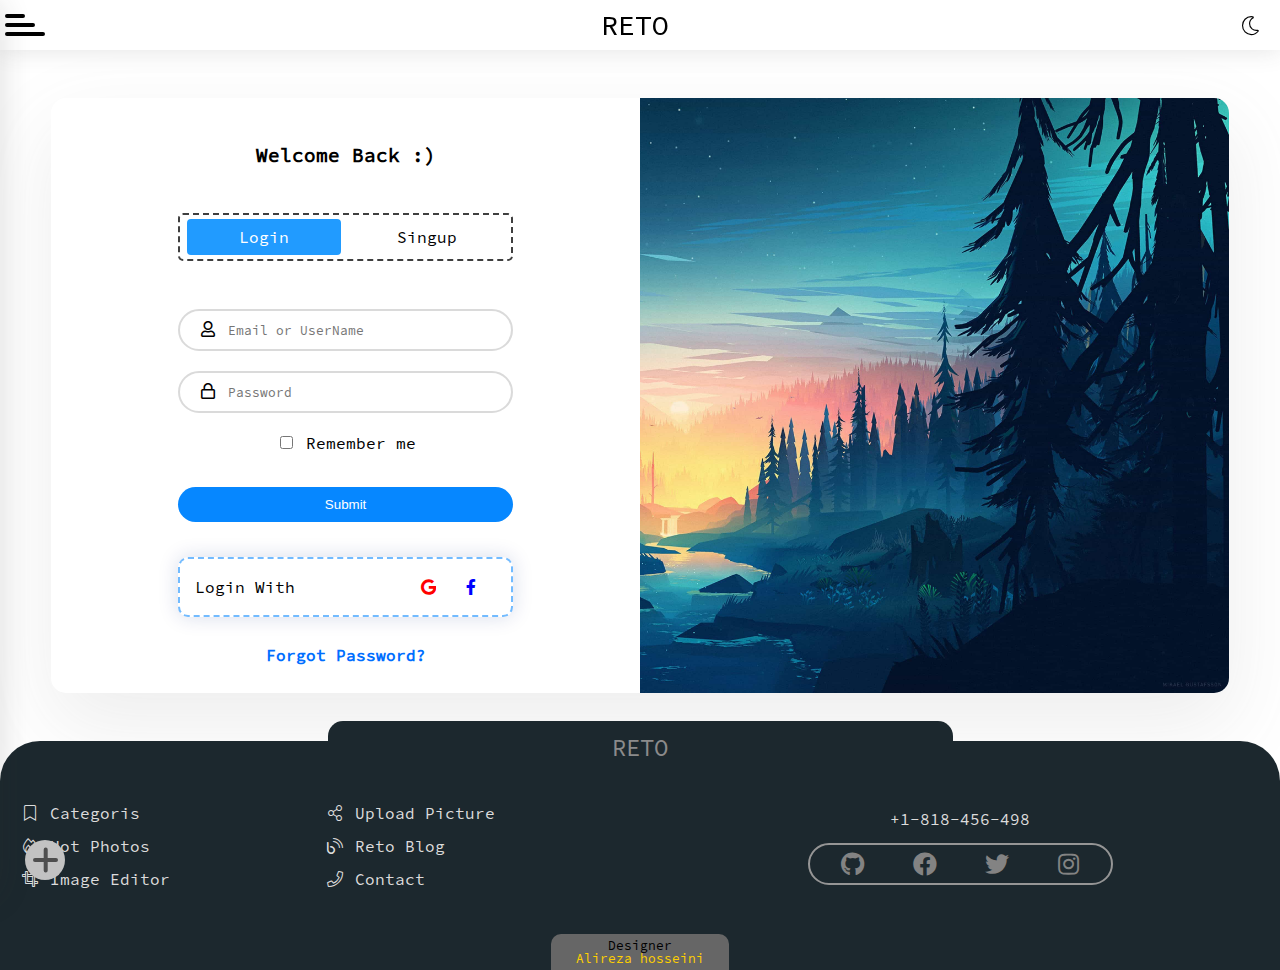
<file: pages/login.html>
<!DOCTYPE html>
<html lang="en">
	<head>
		<meta charset="UTF-8" />
		<title>RETO | Login Page</title>
		<meta
			name="viewport"
			content="width=device-width, initial-scale=1.0 , maximum-scale=1 "
		/>
		<link rel="title icon" type="image/png" href="./images/icon-video.svg" />
		<!-- styls -->
		<link rel="stylesheet" href="../css/login.css" />
		<link rel="stylesheet" href="../css/dark-theme.css" />
		<link rel="stylesheet" href="../css/general-class.css" />
		<link rel="stylesheet" href="../css/header-and-footer.css" />
		<link rel="stylesheet" href="../fonts/font-awesome/css/all.min.css" />
		<link rel="stylesheet" href="../bootstrap/bootstrap-grid-rtl.min.css" />
		<!-- End of styls -->
	</head>
	<body id="bodyChenger">
		<div class="container-fluid m-0 p-0">

            <!-- navigation -->
			<nav id="navigation">
				<!-- menu -->
				<!-- menu-button -->
				<a id="menu-button" title="menu">
					<div class="mb-line-1"></div>
					<div class="mb-line-2"></div>
					<div class="mb-line-3"></div>
				</a>
				<!-- End of menu-button -->
				<!-- hamberger menu -->
				<div id="hamberger-menu-background-fillter"></div>
				<div id="hamberger-menu">
					<!-- hamberger-header -->
					<div class="hamberger-header row">
						<a class="menu-close-btn col-2" id="menu-closer-1">
							<i class="fa fa-times"></i>
						</a>
						<a href="#" class="menu-logo col-8 p-0 text-center">
							<h1 class="h1">RETO</h1>
						</a>
					</div>
					<!-- hamberger-header -->
					<!-- hamberger-items -->
					<div class="hamberger-items">
						<ul id="hamberger-items-ul">
							<li>
								<a href="#">
									<i class="fa fa-bookmark fa-fw"></i><span>Categoris</span>
								</a>
							</li>
							<li>
								<a href="#">
									<i class="fa fa-fire-alt fa-fw"></i><span>Hot Photos</span>
								</a>
							</li>
							<li>
								<a href="#">
									<i class="fa fa-crop-alt fa-fw"></i><span>Image Editor</span>
								</a>
							</li>
							<li>
								<a href="#">
									<i class="fa fa-share-alt fa-fw"></i
									><span>Upload Picture</span>
								</a>
							</li>
							<li>
								<a href="#">
									<i class="fa fa-blog fa-fw"></i><span>Reto Blog</span>
								</a>
							</li>
						</ul>
					</div>
					<!-- End of hamberger-items -->
					<!-- social icons -->
					<div class="social-icons">
						<a href="#">
							<i class="fab fa-github"></i>
						</a>
						<a href="#">
							<i class="fab fa-facebook"></i>
						</a>
						<a href="#">
							<i class="fab fa-twitter"></i>
						</a>
						<a href="#">
							<i class="fab fa-instagram"></i>
						</a>
					</div>
					<!-- End of social icons -->
				</div>
				<!-- End of hamberger menu -->
				<!-- End of menu -->
				<!-- logo -->
				<a href="#" class="nav-logo" title="RETO gallery">
					<h1>RETO</h1>
				</a>
				<!-- End of logo -->

				<section class="buttons">

					<!-- switcher -->
					<div id="switcher">
						<input type="checkbox" id="darkButton" />
						<label for="darkButton"></label>
					</div>
					<!-- End of switcher -->
				</section>
			</nav>
			<!-- End of navigation -->

			<div class="form-base row my-5">
				<!-- forms  -->
				<div class="col-md-6 forms">
					<!-- form header -->
					<div class="forms-header">
						<h2 class="login-title active h2 bold mt-5 mb-3">Welcome Back :)</h2>
						<h2 class="singup-title h2 bold mt-5 mb-3">Welcome To RETO :)</h2>
						<div class="form-tabs">
							<span id="login-btn" class="active" title="login to Reto">Login</span>
							<span id="singup-btn" title="singin to Reto">Singup</span>
						</div>
					</div>
					<!-- End of form header -->
					<!-- login form -->
					<form action="#" method="POST" class="login-form active" id="login-form">
						<div class="text-center">
							<div class="input-group">
								<i class="fa fa-user"></i>
								<input
									type="text"
									name="user-name"
									placeholder="Email or UserName"
									required
									minlength="4"
								/>
							</div>
							<div class="input-group">
								<i class="fa fa-lock"></i>
								<input type="password" name="password" placeholder="Password" />
							</div>
							<div class="checkbox">
								<input type="checkbox" name="c" id="c" />
								<label for="c">Remember me</label>
							</div>
							<button type="submit">Submit</button>
							<div class="login-with mx-auto mb-3">
								<h4>Login With</h4>
								<div class="icons ml-auto">
									<a class="google">
										<i class="fab fa-google"></i>
										<span>Goole</span>
									</a>
									<a class="facebook">
										<i class="fab fa-facebook-f"></i>
										<span>Facebook</span>
									</a>
								</div>
							</div>
							<a href="#" class="forgot-pass">
								Forgot Password?
							</a>
						</div>
					</form>
					<!-- End of login form -->
					<!-- Singup form -->
					<form action="#" method="POST" class="singup-form " id="singup-form">
						<div class="text-center">
							<div class="input-group">
								<i class="fa fa-user"></i>
								<input
									type="text"
									name="user-name"
									placeholder="UserName"
									required
									minlength="4"
								/>
							</div>
							<div class="input-group">
								<i class="fa fa-envelope"></i>
								<input
									type="email"
									name="email"
									placeholder="Email"
									required
									minlength="8"
								/>
							</div>
							<div class="input-group">
								<i class="fa fa-lock"></i>
								<input type="password" name="password" placeholder="Password" />
							</div>
							<div class="checkbox">
								<input type="checkbox" name="accept" id="accept" />
								<label for="accept" class="singup-lable">
									<span>
										By Registering in <strong class="bold">RETO</strong> I Accept All Terms of <a href="#">Privacy</a>
									</span>
								</label>
							</div>
							<button type="submit">Submit</button>
							<div class="login-with mx-auto mb-3">
								<h4>Singup With</h4>
								<div class="icons ml-auto">
									<a class="google">
										<i class="fab fa-google"></i>
										<span>Goole</span>
									</a>
									<a class="facebook">
										<i class="fab fa-facebook-f"></i>
										<span>Facebook</span>
									</a>
								</div>
							</div>
							<a href="#" class="forgot-pass">
								You Have an Account.? Login
							</a>
						</div>
					</form>
					<!-- End of Singup form -->
				</div>
				<!-- forms  -->

				<!-- form image  -->
				<div class="col-md-6 form-image">	
				</div>
				<!-- End of form image  -->
			</div>

			<!-- footer -->
			<footer class="row m-0 p-0">
				<div class="col-12">
					<h2 class="footer-logo">RETO</h2>
				</div>
				<div class="col footer-menu mx-auto">
					<ul class="footer-menu-ul mx-auto row">
						<div class="col-md-6 p-0 m-0">
							<li>
								<a href="#">
									<i class="fa fa-bookmark fa-fw"></i><span>Categoris</span>
								</a>
							</li>
							<li>
								<a href="#">
									<i class="fa fa-fire-alt fa-fw"></i><span>Hot Photos</span>
								</a>
							</li>
							<li>
								<a href="#">
									<i class="fa fa-crop-alt fa-fw"></i><span>Image Editor</span>
								</a>
							</li>
						</div>
						<div class="col-md-6 p-0 m-0">
							<li>
								<a href="#">
									<i class="fa fa-share-alt fa-fw"></i
									><span>Upload Picture</span>
								</a>
							</li>
							<li>
								<a href="#">
									<i class="fa fa-blog fa-fw"></i><span>Reto Blog</span>
								</a>
							</li>
							<li>
								<a href="#">
									<i class="far fa-phone fa-fw"></i><span>Contact</span>
								</a>
							</li>
						</div>
					</ul>
				</div>
				<div class="col-md-6">
					<a href="callto:+1818456498" class="callto my-3">+1-818-456-498</a>
					<!-- social icons -->
					<div class="social-icons social-icons-footer">
						<a href="#">
							<i class="fab fa-github"></i>
						</a>
						<a href="#">
							<i class="fab fa-facebook"></i>
						</a>
						<a href="#">
							<i class="fab fa-twitter"></i>
						</a>
						<a href="#">
							<i class="fab fa-instagram"></i>
						</a>
					</div>
					<!-- End of social icons -->
				</div>
				<div class="col-12">
					<div class="copy">
						<p>Designer<a href="https://a-hosseini.ir"> Alireza hosseini</a></p>
					</div>
				</div>
			</footer>
			<!--End of footer -->

			<!-- switcher button -->
			<section id="page-switcher">
				<a class="page-switcher-btn" id="page-switcher-btn">
					<div class="line1"></div>
					<div class="line2"></div>
				</a>
				<div class="page-switcher-icons" id="page-switcher-icons">
					<div class="home">
						<a href="https://a-hosseini.ir/reto/">
							<i class="fa fa-home"></i> Home Page 
						</a>
					</div>
					<div class="blog">
						<a href="https://a-hosseini.ir/reto/pages/post.html">
							<i class="fa fa-blog"></i> Post Page
						</a>
					</div>
					<div class="login active">
						<a>
							<i class="fa fa-sign-in"></i> Login Page 
						</a>
					</div>
				</div>
			</section>
			<!-- End of switcher button -->

		</div>
		<!-- script -->
		<script src="../js/header.js"></script>
		<script src="../js/login.js"></script>
		<!-- End of script -->
	</body>
</html>
</file>
<file: css/login.css>
/* form */
.login-form , .singup-form{
    display: none;
}
.login-form.active{
    display: inline;
}
.singup-form.active{
    display: inline;
}
.login-title , .singup-title{
    display: none;
}
.login-title.active{
    display: block;
}
.singup-title.active{
    display: block;
}
.form-base{
    background-color: white;
    text-align: center;
    box-shadow: 2px 30px 80px .3px rgba(105, 105, 105, 0.116);
    border-radius: 15px;
    padding: 0px;
    -webkit-border-radius: 15px;
    -moz-border-radius: 15px;
    -ms-border-radius: 15px;
    -o-border-radius: 15px;
}
.form-tabs{
    width: 60%;
    display: flex;
    justify-content: space-around;
    margin: 3rem auto;
    text-align: center;
    padding: 4px 2px;
    border: 2px dashed rgb(63, 63, 63);
    border-radius: 5px;
    -webkit-border-radius: 5px;
    -moz-border-radius: 5px;
    -ms-border-radius: 5px;
    -o-border-radius: 5px;
    cursor:pointer;
}
.form-tabs span{
    padding: 10px;
    width: 49%;
    border-radius: 4px;
    -webkit-border-radius: 4px;
    -moz-border-radius: 4px;
    -ms-border-radius: 4px;
    -o-border-radius: 4px;
}
.form-tabs span.active{
    background: rgb(33, 155, 255);
    color: white;
}
.form-tabs span:hover{
    background-color: rgb(116, 116, 116);
    color: white;
}

.input-group{
    border: 2px solid #afafaf77;
    width:60%;
    margin: 20px auto;
    border-radius: 50px;
    padding: 10px;
    -webkit-border-radius: 50px;
    -moz-border-radius: 50px;
    -ms-border-radius: 50px;
    -o-border-radius: 50px;
}
.input-group input{
    outline: none;
    border: none;
    width: 85%;
    font-family: inherit;
    font-size: .8rem;
    background-color: transparent;
}
.input-group i{
    font-weight: 500;
    width: 5%;
}
button{
    background-color: rgb(6, 135, 255);
    color: white;
    padding: 10px;
    margin: 35px 0;
    width: 60%;
    border: none;
    border-radius: 40px;
    -webkit-border-radius: 40px;
    -moz-border-radius: 40px;
    -ms-border-radius: 40px;
    -o-border-radius: 40px;
    cursor:pointer;
}
button:hover{
    background-color: rgb(0, 84, 163);
}
label , #c , #accept{
    cursor:pointer;
}
.singup-lable span{
    width: 40%;
    line-height: 40px;
    font-weight: 700 !important;
    font-size: .8rem;
}

.login-with{
    border: 2px dashed rgb(114, 187, 255);
    width: 60%;
    padding: 15px;
    background-color: white;
    border-radius: 10px;
    -webkit-border-radius: 10px;
    -moz-border-radius: 10px;
    -ms-border-radius: 10px;
    -o-border-radius: 10px;
    box-shadow: 0 0 20px .2px rgba(0, 40, 128, 0.158);
    display: flex;
    align-items: center;
    justify-content: left;
}
.icons a{
    display: inline-flex;
    transition: .6s;
    cursor: pointer;
    width: 20px;
    -webkit-transition: .6s;
    -moz-transition: .6s;
    -ms-transition: .6s;
    -o-transition: .6s;
    overflow: hidden;
    align-items: center;
    justify-content: space-between;
    margin-right: 15px;
    padding: 5px;
    border-radius: 5px;
    -webkit-border-radius: 5px;
    -moz-border-radius: 5px;
    -ms-border-radius: 5px;
    -o-border-radius: 5px;
}
.icons a span{
    display: inline-block;
    font-size: .8rem;
    opacity:0;
}
.icons .google i{
    color: red;
}
.icons .facebook i{
    color: blue;
}
.icons a.google:hover{
    width:80px !important;
    background-color: red;
    color: white;
}
.icons a.google:hover i{
    color: white;
}
.icons a.facebook:hover{
    width:90px !important;
    background-color: blue;
    color: white;
}
.icons a.facebook:hover i{
    color: white;
}
.icons a:hover span{
    width: auto;
    opacity: 1;
    right: 0;
}
.forgot-pass , a{
    font-weight: 800;
    color: #006eff;
    margin: 30px auto;
    display: block;
}
.forgot-pass:hover{
    text-decoration: underline !important;
}
/*----End of form */

/* form image  */
.form-image{
    background: url('../images/login/login-gackground.jpg') right no-repeat;
    background-size: cover;
    border-radius: 0 15px 15px 0;
    -webkit-border-radius: 0 15px 15px 0;
    -moz-border-radius: 0 15px 15px 0;
    -ms-border-radius: 0 15px 15px 0;
    -o-border-radius: 0 15px 15px 0;
}
/*------End of form image  */
/*--------End of login */




/* mobile style */
@media screen and (max-width:768px){
/* form */
.form-tabs{
    width: 90%;
}
.input-group{
    width: 90%;
}
 button{
    width: 90%;
}
.login-with{
    width: 90%;
}
.form-image{
    display: none;
}
/*------End of form */
}
/* End of mobile style */





/* mobile fix style  */
@media screen and (max-width:380px){
    .login-with h4{
        font-size: .8rem;
    }
    .icons a.google:hover{
        width:30px ;
    }
    .icons a.facebook:hover{
        width:30px;
    }
    .icons a span{
        font-size: .5rem;
    }
    .icons a{
        margin-right: 0px;
    }
}
/*------ End of mobile fix style  */
</file>
<file: css/dark-theme.css>
/* in the name of allah */

body.dark{
    background-color: #0e0f1c;
}
body.dark p{
    color: rgb(226, 226, 226);
}

/* navigation */

body.dark #navigation{
    background-color: #0e171c;
}
body.dark .nav-logo{
    color: rgb(255, 208, 0);
}

body.dark #menu-button div{
     border-color: white;
 }
 body.dark #hamberger-menu{
     background-color: #27303b;
 }
 body.dark .menu-close-btn i{
     color: rgb(255, 255, 255);
 }
 body.dark .menu-logo{
     color: white;
 }

 body.dark #hamberger-items-ul li{
    border-bottom: 3px solid#27303b;
 }
 body.dark #hamberger-items-ul li:hover{
    border-bottom: 3px solid rgb(217, 241, 255);
 }
 body.dark #hamberger-items-ul li a{
     color: white;
 }
 body.dark .social-icons a i:hover{
    color: rgb(209, 209, 209);
}
body.dark .login-button{
    color: white;
}

/*------ End of navigation */

/* login */
body.dark .form-base{
    background-color:#1e262a ;
    color: rgb(209, 209, 209);
}
body.dark .forms input{
    color: rgb(209, 209, 209);
}
body.dark .login-tabs{
    border-color: #545b64;
}
body.dark .login-tabs span.active{
    background-color: #545b64;
}
body.dark .login-tabs span:hover{
    background-color: gray;
}
body.dark .login-with{
    background-color:#3a3a3a ;
    border-color: rgb(46, 46, 46);
}
body.dark .login-with .icons i{
    color: white;
}
/*------End of login */

/* navTool */
body.dark .navTool .col .navToolItem{
    color: white;
}
body.dark .navTool .col .navToolItem{
    background-color: rgb(39, 39, 39);
}
body.dark .navTool .col .navToolItem i{
    color: rgb(144, 144, 144);
}
body.dark .navTool .col .navToolItem:hover{
    background-color: rgb(70, 70, 70) !important;
}
body.dark .navToolArrows div{
    background-color: rgb(46, 46, 46);
    color: white;
}
body.dark .navToolArrows div:hover{
    background-color: rgb(85, 85, 85);
}
/* scrollbar  */
body.dark .navTool::-webkit-scrollbar-track{
    background-color: rgb(27, 27, 27);
}
body.dark .navTool::-webkit-scrollbar-thumb{
    background: rgb(56, 56, 56);
    border-radius: 10px;
    -webkit-border-radius: 10px;
    -moz-border-radius: 10px;
    -ms-border-radius: 10px;
    -o-border-radius: 10px;
}

/*----End of  scrollbar  */
/*-------End of navTool */

/* loading button */
body.dark .loadMoreBtn{
    background-color: rgb(200, 130, 0);
    color: rgb(0, 0, 0);
}
body.dark .end-of{
    color:rgb(226, 226, 226) ;
}
/*-------End of loading button */

/* post page  */
body.dark .post-image figcaption{
    color: white;
}
body.dark .post-image-data span i{
    color: gray;
}
body.dark .post-image-data span span{
    color: rgb(184, 184, 184);
}
body.dark .post-info-icons{
    background-color: rgb(31, 31, 31);
}
body.dark .post-info-icons a{
    color: rgb(179, 179, 179);
}
/* categoris */
body.dark .categoris h4{
    color: rgb(202, 202, 202);
}
body.dark .categoris-row::-webkit-scrollbar-track{
    background-color: rgb(27, 27, 27);
}
body.dark .categoris-row::-webkit-scrollbar-thumb{
    background: rgb(56, 56, 56);
    border-radius: 10px;
    -webkit-border-radius: 10px;
    -moz-border-radius: 10px;
    -ms-border-radius: 10px;
    -o-border-radius: 10px;
}
body.dark .categoris-item{
    background-color: rgb(39, 39, 39);
    color: rgb(144, 144, 144);
}
body.dark .categoris-item:hover{
    background-color: rgb(58, 58, 58) ;
}
/*---End of categoris */

/* download box */
body.dark .download-box{
    background-color: rgb(31, 31, 31);
}
/*------End of donload box */

/* more photos */
body.dark .more-photos-title h4{
    color: rgb(238, 238, 238);
}
body.dark .more-photos-title hr{
    border-color: gray;
}

/*-----End of more photos */

/*--------End of post page  */
</file>
<file: css/header-and-footer.css>
/* in the name of allah */

@font-face {
    font-family: 'SourceCode';
    src: url("../fonts/Source-Code-Variable/Source\ Code\ Variable.eot"),
    url("../fonts/Source-Code-Variable/Source\ Code\ Variable.eot?#iefix") format("embedded-opentype"),
    url("../fonts/Source-Code-Variable/Source\ Code\ Variable.woff") format(woff),
    url("../fonts/Source-Code-Variable/Source\ Code\ Variable.woff2") format(woff2);
    src: url("../fonts/Source-Code-Variable/Source\ Code\ Variable.ttf") format("truetype");

}
body{
    font-family: 'SourceCode' !important;
    background-color: white;
    direction: ltr;
    overflow-x: hidden;
}
*{
    transition: .5s cubic-bezier(.15,.1,.47,.89);
    -webkit-transition: .5s cubic-bezier(.15,.1,.47,.89);
    -moz-transition: .5s cubic-bezier(.15,.1,.47,.89);
    -ms-transition: .5s cubic-bezier(.15,.1,.47,.89);
    -o-transition: .5s cubic-bezier(.15,.1,.47,.89);
}


/* navigation */
#navigation{
    background-color: white;
    width: 100% !important;
    height: 50px;
    box-shadow: 0 0 25px .1px rgba(65, 65, 65, 0.15);
    display: flex;
    align-items: center;
    justify-content: space-between;
    position: sticky;
    top: 0;
    right: 0;
    z-index: 10000;
}
.nav-logo{
    font-size: 1.8rem;
    color: black;
}
.buttons{
    display: flex;
    justify-content: space-between;
    align-items: center;
    position: relative;
}
.buttons a{
    color: black;
}
/* switcher */
@keyframes dark{
    0%{
        transform: rotate(45deg) scale(1.1);
        -webkit-transform: rotate(45deg) scale(1.1);
        -moz-transform: rotate(45deg) scale(1.1);
        -ms-transform: rotate(45deg) scale(1.1);
        -o-transform: rotate(45deg) scale(1.1);
}

    100%{
        transform: rotate(0deg) scale(1);
        -webkit-transform: rotate(0deg) scale(1);
        -moz-transform: rotate(0deg) scale(1);
        -ms-transform: rotate(0deg) scale(1);
        -o-transform: rotate(0deg) scale(1);
}
}
@keyframes dark2{
    0%{
        transform: rotate(45deg) scale(1.1);
        -webkit-transform: rotate(45deg) scale(1.1);
        -moz-transform: rotate(45deg) scale(1.1);
        -ms-transform: rotate(45deg) scale(1.1);
        -o-transform: rotate(45deg) scale(1.1);
}

    100%{
        transform: rotate(0deg) scale(1);
        -webkit-transform: rotate(0deg) scale(1);
        -moz-transform: rotate(0deg) scale(1);
        -ms-transform: rotate(0deg) scale(1);
        -o-transform: rotate(0deg) scale(1);
}
}
#darkButton{
    display: none;
}
#darkButton + label{
    display: block;
    position: relative;
    cursor:pointer;
    display: flex;
    align-items: center;
    justify-content: center;
    margin-right: 30px;
    margin-left: 25px;
}
#darkButton + label::after{
    display: inline-block;
    margin-top: 1px;
    cursor:pointer;
    font-weight: 100 !important;
    font-size: 1.2rem;
    font-family: 'Font Awesome 5 Pro';
    content: "\f186";
    display: block;
    position: absolute;
    transition: .4s ease-in-out;
    -webkit-transition: .4s ease-in-out;
    -moz-transition: .4s ease-in-out;
    -ms-transition: .4s ease-in-out;
    -o-transition: .4s ease-in-out;
    animation-name: dark;
    animation-duration: .7s;
    animation-timing-function: ease-in-out;
    animation-fill-mode: backwards;
    animation-iteration-count:inherit;
}
#darkButton:checked + label::after{
    display: inline-block;
    margin-top: 1px;
    cursor:pointer;
    font-weight: 100 !important;
    font-size: 1.2rem;
    font-family: 'Font Awesome 5 Pro';
    content: "\f185";
    color: white;
    display: block;
    position: absolute;
    animation-name: dark2;
    animation-duration: .7s;
    animation-timing-function: ease-in-out;
    animation-fill-mode: backwards;
    animation-iteration-count:inherit;
}
/*-------End of switcher */

/* login */
/* login button */
.login-button{
    display: inline-block;
    margin-top: 1px;
    cursor:pointer;
    font-weight: 200 !important;
    font-size: 1.2rem;
}
/*----End of login button */



/* menu */
/* menu-button */
#menu-button{
    margin-left: 5px;
    cursor:pointer;
}
.mb-line-1 ,
 .mb-line-2,
 .mb-line-3{
    border: 2px solid black;
    border-radius: 10px;
    -webkit-border-radius: 10px;
    -moz-border-radius: 10px;
    -ms-border-radius: 10px;
    -o-border-radius: 10px;
    margin: 5px 0;
    height:0 ;
}
.mb-line-1{
    width: 20px;
}
.mb-line-2{
    width: 30px;
}
.mb-line-3{
    width: 40px;
}
/*-------End of menu-button */
/* hamberger menu */
#hamberger-menu-background-fillter{
    position: absolute;
    top: 0;
    display: block;
    width: 100vw;
    height: 100vh;
    background-color: rgba(0, 0, 0, 0.431);
    z-index: 1023;
    visibility: hidden;
    opacity: 0;
    cursor:pointer;
}
#hamberger-menu-background-fillter.active{
    visibility: visible;
    opacity: 1;
}
#hamberger-menu{
    position: absolute;
    top: 0;
    display: block;
    width: 240px;
    height: 100vh;
    background-color: rgb(255, 255, 255);
    box-shadow: 2px 0 30px .2px rgba(44, 44, 44, 0.137);
    z-index: 1024;
    border-radius: 0 20px 20px 0;
    -webkit-border-radius: 0 20px 20px 0;
    -moz-border-radius: 0 20px 20px 0;
    -ms-border-radius: 0 20px 20px 0;
    -o-border-radius: 0 20px 20px 0;
    transform: translateX(-100%);
    -webkit-transform: translateX(-100%);
    -moz-transform: translateX(-100%);
    -ms-transform: translateX(-100%);
    -o-transform: translateX(-100%);
    overflow-y: scroll;
    overflow-x: hidden;
}
#hamberger-menu.active{
    transform: translateX(0);
    -webkit-transform: translateX(0);
    -moz-transform: translateX(0);
    -ms-transform: translateX(0);
    -o-transform: translateX(0);
}
.hamberger-header{
    display: flex;
    align-items: center;
    margin-top: 1rem;
}
.menu-logo{
    color: black;
}
.menu-close-btn i{
    font-weight: 100;
    font-size: 1.5rem;
    color: black;
    margin-left: 10px;
}

#hamberger-items-ul{
    list-style: none;
    margin:30px 0 0 10px;
    font-size: 1.1rem;
}
#hamberger-items-ul li{
    margin: 18px auto;
    font-weight: 500;
    padding-bottom: 5px;
    border-bottom: 3px solid #ffffff;
}
#hamberger-items-ul li:hover{
    border-bottom: 3px solid #8b8b8b;
}
#hamberger-items-ul li a{
    color: black;
}
#hamberger-items-ul li a i{
    font-weight: 500;
    font-size: .9rem;
    margin-right: 7px;
}

/* social icons */
.social-icons{
    display: flex;
    margin: 30px 20px 50px 20px;
    padding: 7px;
    align-items: center;
    justify-content: space-around;
    border: 2px solid rgb(149, 149, 149);
    border-radius: 400px;
    -webkit-border-radius: 400px;
    -moz-border-radius: 400px;
    -ms-border-radius: 400px;
    -o-border-radius: 400px;
}
.social-icons a i{
    font-size: 1.5rem;
    color: rgb(131, 131, 131);
}
.social-icons a i:hover{
    color: rgb(83, 83, 83);
}
/*-------End of social icons */
/*-------End of hamberger menu */
/*-------End of menu */
/*-------End of navigation */


/* footer */
footer{
    background-color: #1c282e;
    height: auto;
    margin-bottom: -10px !important;
    border-radius: 40px 40px 0 0;
    -webkit-border-radius: 40px 40px 0 0;
    -moz-border-radius: 40px 40px 0 0;
    -ms-border-radius: 40px 40px 0 0;
    -o-border-radius: 40px 40px 0 0;
    justify-content: center;
    text-align: center;
}
.footer-logo{
    width: 50%;
    display: block;
    margin: 0 auto;
    text-align: center;
    padding: 15px;
    font-size: 1.5rem;
    color: #8b8b8b;
    border-radius: 15px 15px 0 0;
    background-color: #1c282e;
    transform: translateY(-20px);
    -webkit-transform: translateY(-20px);
    -moz-transform: translateY(-20px);
    -ms-transform: translateY(-20px);
    -o-transform: translateY(-20px);
    -webkit-border-radius: 15px 15px 0 0;
    -moz-border-radius: 15px 15px 0 0;
    -ms-border-radius: 15px 15px 0 0;
    -o-border-radius: 15px 15px 0 0;
}
/* footer-menu */
.footer-menu-ul{
    display: flex;
    margin: 0 auto;
    justify-content: center;
    align-items: center;
    width: 100%;
}
.footer-menu-ul li{
    padding-bottom: 5px;
    margin: 10px auto;
    text-align:left;
    list-style: none;
    border-bottom: 2px solid transparent;
    transition: .5s ease-out;
    -webkit-transition: .5s ease-out;
    -moz-transition: .5s ease-out;
    -ms-transition: .5s ease-out;
    -o-transition: .5s ease-out;
}
.footer-menu-ul li:hover{
    border-bottom: 2px solid #8b8b8b;
}
.footer-menu-ul li a{
    color: gainsboro;
}
.footer-menu-ul li a i,span{
    font-weight: 300;
    margin: auto 5px;
}
.social-icons-footer{
    width: 50%;
    margin: 0 auto;
}
/*-------End of footer-menu */
.callto{
    color: gainsboro;
    display: block;
    margin: 15px auto;
}

.copy{
    background-color: rgb(102, 102, 102);
    font-size: .8rem;
    padding: 5px 25px;
    margin-top: 30px;
    display: inline-block;
    border-radius: 10px 10px 0 0;
    -webkit-border-radius: 10px 10px 0 0;
    -moz-border-radius: 10px 10px 0 0;
    -ms-border-radius: 10px 10px 0 0;
    -o-border-radius: 10px 10px 0 0;
}
.copy a{
    color: #ffd000;
}

/*-------End of footer */


/* switcher */
@keyframes zoom-icon{
    0%{
        box-shadow: 0 0 1px 0 rgba(128, 128, 128, 0);
    }
    50%{
        box-shadow: 0 0 1px 6px rgba(128, 128, 128, 0.534);
    }
    100%{
        box-shadow: 0 0 1px 6px rgba(128, 128, 128, 0);
    }
}
#page-switcher{
    display: flex;
    position: fixed;
    bottom: 20px;
    left: 25px;
    height: 40px;
    width: 40px;
    z-index: 1100;
    background-color: #c2c2c2;
    padding: 3px 3px 4px 3px;
    border-radius: 40px;
    -webkit-border-radius: 40px;
    -moz-border-radius: 40px;
    -ms-border-radius: 40px;
    -o-border-radius: 40px;
    align-items: center;
    justify-content: center;
    font-family: SourceCode;
    animation: 2.5s ease-in infinite backwards;
    -webkit-animation: 3s ease-in infinite backwards;
    animation-name: zoom-icon;
}
.line1 , .line2{
    width:25px;
    height:0;
    border: 2px solid rgb(78, 78, 78);
    background-color: rgb(78, 78, 78);
    border-radius: 8px;
    -webkit-border-radius: 8px;
    -moz-border-radius: 8px;
    -ms-border-radius: 8px;
    -o-border-radius: 8px;
}
.line1{
    transform: rotate(90deg) translateX(2px) translateY(-.2px);
    -webkit-transform: rotate(90deg) translateX(2px) translateY(-.2px);
    -moz-transform: rotate(90deg) translateX(2px) translateY(-.2px);
    -ms-transform: rotate(90deg) translateX(2px) translateY(-.2px);
    -o-transform: rotate(90deg) translateX(2px) translateY(-.2px);
}
.line2{
    transform: translateY(-2px);
    -webkit-transform: translateY(-2px);
    -moz-transform: translateY(-2px);
    -ms-transform: translateY(-2px);
    -o-transform: translateY(-2px);
}
.page-switcher-btn{
    transition: .5s;
    -webkit-transition: .5s;
    -moz-transition: .5s;
    -ms-transition: .5s;
    -o-transition: .5s;
}
.page-switcher-btn.active{
    transform: rotate(45deg);
    -webkit-transform: rotate(45deg);
    -moz-transform: rotate(45deg);
    -ms-transform: rotate(45deg);
    -o-transform: rotate(45deg);
}
.page-switcher-icons{
    visibility: hidden;
    opacity: 0;
    display: flex;
    position: absolute;
    top: -300%;
    left: -20%;
    width: 160px;
    height: 120px;
    flex-direction: column;
    padding: 10px 5px 25px 5px;
    border-radius: 10px;
    -webkit-border-radius: 10px;
    -moz-border-radius: 10px;
    -ms-border-radius: 10px;
    -o-border-radius: 10px;
    transition: .5s ease-in all;
    -webkit-transition: .5s ease-in all;
    -moz-transition: .5s ease-in all;
    -ms-transition: .5s ease-in all;
    -o-transition: .5s ease-in all;
    box-shadow: 0 0 20px .1px rgba(0, 40, 199, 0.254);
    -webkit-box-shadow: 0 0 20px .1px rgba(0, 40, 199, 0.254);
    -moz-box-shadow: 0 0 20px .1px rgba(0, 40, 199, 0.254);
    -ms-box-shadow: 0 0 20px .1px rgba(0, 40, 199, 0.254);
    -o-box-shadow: 0 0 20px .1px rgba(0, 40, 199, 0.254);
}
.page-switcher-icons.active{
    visibility: visible;
    opacity: 1;
    display: flex;
    position: absolute;
    top: -320%;
    left: -2%;
    flex-direction: column;
    background: #c5c5c5;
    padding: 10px 5px 25px 5px;
    border-radius: 10px;
    -webkit-border-radius: 10px;
    -moz-border-radius: 10px;
    -ms-border-radius: 10px;
    -o-border-radius: 10px;
}
.page-switcher-icons div{
    margin: 1.3px auto;
    display: block;
    width: 100%;
}
.page-switcher-icons div.active{
    background-color: rgb(255, 255, 255);
    border-radius:5px;
    -webkit-border-radius:5px;
    -moz-border-radius:5px;
    -ms-border-radius:5px;
    -o-border-radius:5px;
}
.page-switcher-icons a{
    color: rgb(61, 61, 61);
    display: block;
    margin: 2px auto;
    padding: 5px;
    border-radius: 5px;
    -webkit-border-radius: 5px;
    -moz-border-radius: 5px;
    -ms-border-radius: 5px;
    -o-border-radius: 5px;
    transition: .5s;
    -webkit-transition: .5s;
    -moz-transition: .5s;
    -ms-transition: .5s;
    -o-transition: .5s;
}
.page-switcher-icons div:hover{
    background-color: #aaaaaa;
    color: rgb(78, 78, 78);
}
/* End of switcher */






/* mobile style */
@media screen and (max-width:768px){
    /* hamberger menu */
    #hamberger-menu{
    width: 300;
}
/*-------End of hamberger menu */
}
/* End of mobile style */
</file>
<file: css/general-class.css>
/** General class And Css Reset class**/


/* Text Alignment class */
.text-center{
    text-align: center !important;
}
.text-left{
    text-align: left !important; 
}
.text-right{
    text-align: right !important; 
}
.text-center{
    text-align: center !important;
}
/* End of Text Alignment-class */

/* text direction */
.text-rtl{
    direction: rtl !important;
}
.text-ltr{
    direction: ltr !important;
}
/* End of text direction */

/* font weight */
.bold{
    font-weight: bold !important;
}
.bolder{
    font-weight: bolder !important;
}
.light{
    font-weight: lighter !important;
}
/* End of font weight */

/* padding */
.p-0{
    padding: 0 !important;
}
.p-1{
    padding: 1% !important;
}
.p-2{
    padding: 1.5% !important;
}
.p-3{
    padding: 2% !important;
}
.p-4{
    padding: 2.5% !important;
}
.p-5{
    padding: 4% !important;
}

.pt-0{
    padding-top: 0 !important;
}
.pt-1{
    padding-top: 1% !important;
}
.pt-2{
    padding-top: 1.5% !important;
}
.pt-3{
    padding-top: 2% !important;
}
.pt-4{
    padding-top: 2.5% !important;
}
.pt-5{
    padding-top: 4% !important;
}

.pb-0{
    padding-bottom: 0 !important;
}
.pb-1{
    padding-bottom: 1% !important;
}
.pb-2{
    padding-bottom: 1.5% !important;
}
.pb-3{
    padding-bottom: 2% !important;
}
.pb-4{
    padding-bottom: 2.5% !important;
}
.pb-5{
    padding-bottom: 4% !important;
}

.pr-0{
    padding-right: 0 !important;
}
.pr-1{
    padding-right: 1% !important;
}
.pr-2{
    padding-right: 1.5% !important;
}
.pr-3{
    padding-right: 2% !important;
}
.pr-4{
    padding-right: 2.5% !important;
}
.pr-5{
    padding-right: 4% !important;
}

.pl-0{
    padding-left: 0 !important;
}
.pl-1{
    padding-left: 1% !important;
}
.pl-2{
    padding-left: 1.5% !important;
}
.pl-3{
    padding-left: 2% !important;
}
.pl-4{
    padding-left: 2.5% !important;
}
.pl-5{
    padding-left: 4% !important;
}


.py-0{
    padding-left: 0 !important;
    padding-right: 0 !important;
}
.py-1{
    padding-left: 1% !important;
    padding-right: 1% !important;
}
.py-2{
    padding-left: 1.5% !important;
    padding-right: 1.5% !important;
}
.py-3{
    padding-left: 2% !important;
    padding-right: 2% !important;
}
.py-4{
    padding-left: 2.5% !important;
    padding-right: 2.5% !important;
}
.py-5{
    padding-left: 4% !important;
    padding-right: 4% !important;
}


.px-0{
    padding-top: 0 !important;
    padding-bottom: 0 !important;
}
.px-1{
    padding-top: 1% !important;
    padding-bottom: 1% !important;
}
.px-2{
    padding-top: 1.5% !important;
    padding-bottom: 1.5% !important;
}
.px-3{
    padding-top: 2% !important;
    padding-bottom: 2% !important;
}
.px-4{
    padding-top: 2.5% !important;
    padding-bottom: 2.5% !important;
}
.px-5{
    padding-top: 4% !important;
    padding-bottom: 4% !important;
}

/* End of padding */

/* display */
.d-block{
    display: block !important;
}
.d-inline{
    display: inline !important;
}
.d-flex{
    display: flex !important;
}
.d-inline-block{
    display: inline-block !important;
}
.d-none{
    display: none !important;
}
/* End of display */

/* margin */
.m-0{
margin: 0 !important;
}
.m-1{
margin: 1% !important;
}
.m-2{
    margin: 1.5% !important;
}
.m-3{
    margin: 2% !important;
}
.m-4{
    margin: 2.5% !important;
}
.m-5{
    margin: 4% !important;
}

.mt-0{
    margin-top: 0 !important;
}
.mt-1{
    margin-top: 1% !important;
}
.mt-2{
    margin-top: 1.5% !important;
}
.mt-3{
    margin-top: 2% !important;
}
.mt-4{
    margin-top: 2.5% !important;
}
.mt-5{
    margin-top: 4% !important;
}

.mb-0{
    margin-bottom: 0 !important;
}
.mb-1{
    margin-bottom: 1% !important;
}
.mb-2{
    margin-bottom: 1.5% !important;
}
.mb-3{
    margin-bottom: 2% !important;
}
.mb-4{
    margin-bottom: 2.5% !important;
}
.mb-5{
    margin-bottom: 4% !important;
}

.mr-0{
    margin-right: 0 !important;
}
.mr-1{
    margin-right: 1% !important;
}
.mr-2{
    margin-right: 1.5% !important;
}
.mr-3{
    margin-right: 2% !important;
}
.mr-4{
    margin-right: 2.5% !important;
}
.mr-5{
    margin-right: 4% !important;
}
.mr-auto{
    margin-right: auto !important;
}

.ml-0{
    margin-left: 0 !important;
}
.ml-1{
    margin-left: 1% !important;
}
.ml-2{
    margin-left: 1.5% !important;
}
.ml-3{
    margin-left: 2% !important;
}
.ml-4{
    margin-left: 2.5% !important;
}
.ml-5{
    margin-left: 4% !important;
}
.ml-auto{
    margin-left: auto !important;
}


.my-0{
    margin-left: 0 !important;
    margin-right: 0 !important;
}
.my-1{
    margin-left: 1% !important;
    margin-right: 1% !important;
}
.my-2{
    margin-left: 1.5% !important;
    margin-right: 1.5% !important;
}
.my-3{
    margin-left: 2% !important;
    margin-right: 2% !important;
}
.my-4{
    margin-left: 2.5% !important;
    margin-right: 2.5% !important;
}
.my-5{
    margin-left: 4% !important;
    margin-right: 4% !important;
}

.my-auto{
    margin: auto 0 !important;
}


.mx-0{
    margin-top: 0 !important;
    margin-bottom: 0 !important;
}
.mx-1{
    margin-top: 1% !important;
    margin-bottom: 1% !important;
}
.mx-2{
    margin-top: 1.5% !important;
    margin-bottom: 1.5% !important;
}
.mx-3{
    margin-top: 2% !important;
    margin-bottom: 2% !important;
}
.mx-4{
    margin-top: 2.5% !important;
    margin-bottom: 2.5% !important;
}
.mx-5{
    margin-top: 4% !important;
    margin-bottom: 4% !important;
}
.mx-auto{
    margin: 0 auto !important;
}
/* End of margin */

/* background color */
.bg-light{
    background-color: rgb(190, 190, 190);
}
/* End of background color */

/* overflow */
.overflow-hidden{
    overflow: hidden !important;
}
.overflow-x-hidden{
    overflow-x: hidden !important;
}
.overflow-x-scroll{
    overflow-x: scroll !important;
}
.overflow-y-hidden{
    overflow-y: hidden !important;
}
.overflow-y-scroll{
    overflow-y: scroll !important;
}
/* End of overflow */

/* card */
.card{
    white-space: nowrap !important;
    flex-wrap: nowrap !important;
    overflow-x: scroll;
    padding: 15px;
}
/* End of card */

/* images */
.img-fluid{
    width: 100% !important;
    max-width: 100% !important;
    height: auto !important;
}
/* End of images */

/* justify content */
.justify-content-center{
    justify-content: center;
}
.justify-content-right{
    justify-content: right;
}
.justify-content-left{
    justify-content:left;
}
.justify-content-between{
    justify-content:space-between;
}
.justify-content-around{
    justify-content:space-around;
}
/* End of justify content */

/* align items */
.align-items-center{
    align-items: center;
}
.align-items-start{
    align-items:flex-start;
}
.align-items-end{
    align-items:flex-end;
}
/* End of align items */

/* heading */
.h1{
    font-size: x-large !important;
}
.h2{
    font-size: larger !important;
}
.h3{
    font-size: large !important;
}
.h4{
    font-size: medium !important;
}
.h5{
    font-size:small !important;
}
.h6{
    font-size:x-small!important;
}
/* End of heading */



/******css reset class*******/
html, body, div, span, applet, object, iframe,
h1, h2, h3, h4, h5, h6, p, blockquote, pre,
a, abbr, acronym, address, big, cite, code,
del, dfn, em, img, ins, kbd, q, s, samp,
small, strike, strong, sub, sup, tt, var,
b, u, i, center,
dl, dt, dd, ol, ul, li,
fieldset, form, label, legend,
table, caption, tbody, tfoot, thead, tr, th, td,
article, aside, canvas, details, embed, 
figure, figcaption, footer, header, hgroup, 
menu, nav, output, ruby, section, summary,
time, mark, audio, video {
	margin: 0;
	padding: 0;
	border: 0;
	font-size: 100%;
	font: inherit;
	vertical-align: baseline;
}
html{
    scroll-behavior: smooth;
    -webkit-scroll-behavior: smooth;
    -moz-scroll-behavior: smooth;
    -ms-scroll-behavior: smooth;
    -o-scroll-behavior: smooth;
}
html a{
    text-decoration: none !important;
}
/* HTML5 display-role reset for older browsers */
article, aside, details, figcaption, figure, 
footer, header, hgroup, menu, nav, section {
	display: block;
}
body {
	line-height: 1;
}
blockquote, q {
	quotes: none;
}
blockquote:before, blockquote:after,
q:before, q:after {
	content: '';
	content: none;
}
table {
	border-collapse: collapse;
	border-spacing: 0;
}
/******End of css reset class*******/
</file>
